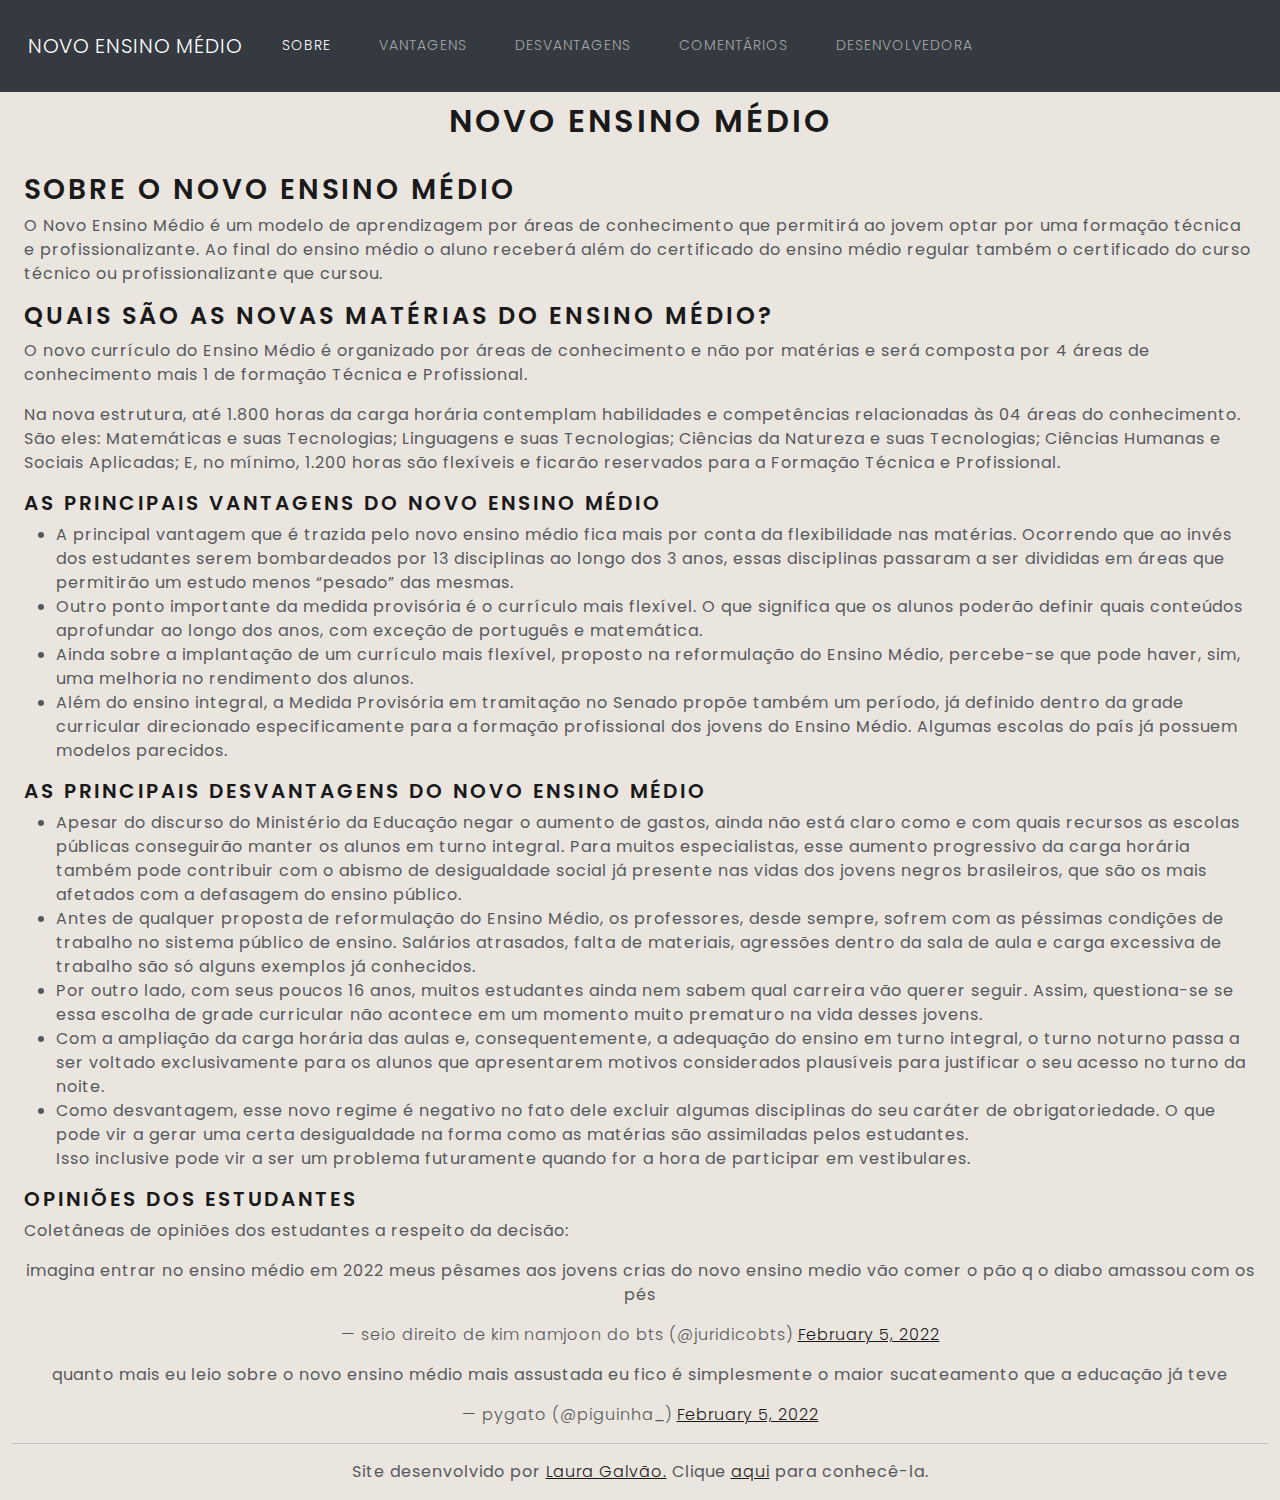
<file: index.html>
<!DOCTYPE html>
<html lang="pt-BR">

<head>
    <meta charset="UTF-8">
    <meta name="viewport" content="width=device-width, initial-scale=1.0">
    <meta http-equiv="X-UA-Compatible" content="ie=edge">
    <title>Novo Ensino Médio</title>
    <!-- Latest compiled and minified CSS -->
    <link rel="stylesheet" href="https://cdn.jsdelivr.net/npm/bootstrap@4.6.1/dist/css/bootstrap.min.css">

    <!-- jQuery library -->
    <script src="https://cdn.jsdelivr.net/npm/jquery@3.5.1/dist/jquery.slim.min.js"></script>

    <!-- Popper JS -->
    <script src="https://cdn.jsdelivr.net/npm/popper.js@1.16.1/dist/umd/popper.min.js"></script>

    <!-- Latest compiled JavaScript -->
    <script src="https://cdn.jsdelivr.net/npm/bootstrap@4.6.1/dist/js/bootstrap.bundle.min.js"></script>
    <link rel="stylesheet" href="style/bootstrap.min.css">
    <link rel="stylesheet" href="style/style.css">
    <link rel="preconnect" href="https://fonts.googleapis.com">
    <link rel="preconnect" href="https://fonts.gstatic.com" crossorigin>
    <link
        href="https://fonts.googleapis.com/css2?family=Poppins:ital,wght@0,100;0,200;0,300;0,400;0,500;0,600;0,700;0,800;0,900;1,100;1,200;1,300;1,400;1,500;1,600;1,700;1,800;1,900&display=swap"
        rel="stylesheet">
</head>

<body data-spy="scroll" data-target=".navbar">
    <nav class="navbar navbar-expand-lg navbar-dark bg-dark fixed-top">
        <div class="container-fluid">
            <a class="navbar-brand" href="#">NOVO ENSINO MÉDIO</a>
            <button class="navbar-toggler" type="button" data-bs-toggle="collapse" data-bs-target="#navbarColor02"
                aria-controls="navbarColor02" aria-expanded="false" aria-label="Toggle navigation">
                <span class="navbar-toggler-icon"></span>
            </button>

            <div class="collapse navbar-collapse" id="navbarColor02">
                <ul class="navbar-nav me-auto">
                    <li class="nav-item">
                        <a class="nav-link active" href="#sobre">Sobre
                        </a>
                    </li>
                    <li class="nav-item">
                        <a class="nav-link" href="#vantagens">Vantagens</a>
                    </li>
                    <li class="nav-item">
                        <a class="nav-link" href="#desvantagens">Desvantagens</a>
                    </li>
                    <li class="nav-item">
                        <a class="nav-link" href="#comentarios">Comentários</a>
                    </li>
                    <li class="nav-item">
                        <a class="nav-link" href="dev.html">Desenvolvedora</a>
                    </li>
                </ul>
            </div>
        </div>
    </nav>
    <div class="container-fluid" id="all">
        <div class="container-fluid">
            <h1 style="text-align: center;">NOVO ENSINO MÉDIO</h1><br>
        </div>
        <div class="container-fluid" id="sobre">
            <h2>SOBRE O NOVO ENSINO MÉDIO</h2>
            <p>O Novo Ensino Médio é um modelo de aprendizagem por áreas de conhecimento que permitirá ao jovem optar
                por uma formação técnica e profissionalizante. Ao final do ensino médio o aluno receberá além do
                certificado do ensino médio regular também o certificado do curso técnico ou profissionalizante que
                cursou.</p>
            <h3>Quais são as novas matérias do ensino médio?</h3>
            <p>O novo currículo do Ensino Médio é organizado por áreas de conhecimento e não por matérias e será
                composta por 4 áreas de conhecimento mais 1 de formação Técnica e Profissional.</p>
            <p>Na nova estrutura, até 1.800 horas da carga horária contemplam habilidades e competências relacionadas às
                04 áreas do conhecimento. São eles: Matemáticas e suas Tecnologias; Linguagens e suas Tecnologias;
                Ciências da Natureza e suas Tecnologias; Ciências Humanas e Sociais Aplicadas; E, no mínimo, 1.200 horas
                são flexíveis e ficarão reservados para a Formação Técnica e Profissional.</p>
        </div>
        <div class="container-fluid" id="vantagens">
            <h4>As principais vantagens do Novo Ensino Médio</h4>
            <ul>
                <li>A principal vantagem que é trazida pelo novo ensino médio fica mais por conta da flexibilidade nas
                    matérias. Ocorrendo que ao invés dos estudantes serem bombardeados por 13 disciplinas ao longo dos 3
                    anos, essas disciplinas passaram a ser divididas em áreas que permitirão um estudo menos “pesado”
                    das mesmas.
                </li>
                <li>Outro ponto importante da medida provisória é o currículo mais flexível. O que significa que os
                    alunos poderão definir quais conteúdos aprofundar ao longo dos anos, com exceção de português e
                    matemática.
                </li>
                <li>Ainda sobre a implantação de um currículo mais flexível, proposto na reformulação do Ensino Médio,
                    percebe-se que pode haver, sim, uma melhoria no rendimento dos alunos.</li>
                <li>Além do ensino integral, a Medida Provisória em tramitação no Senado propõe também um período, já
                    definido dentro da grade curricular direcionado especificamente para a formação profissional dos
                    jovens do Ensino Médio. Algumas escolas do país já possuem modelos parecidos.</li>
            </ul>
        </div>
        <div class="container-fluid" id="desvantagens">
            <h4>As principais desvantagens do Novo Ensino Médio</h4>
            <ul>
                <li>Apesar do discurso do Ministério da Educação negar o aumento de gastos, ainda não está claro como e
                    com quais recursos as escolas públicas conseguirão manter os alunos em turno integral. Para muitos
                    especialistas, esse aumento progressivo da carga horária também pode contribuir com o abismo de
                    desigualdade social já presente nas vidas dos jovens negros brasileiros, que são os mais afetados
                    com a defasagem do ensino público.</li>
                <li>Antes de qualquer proposta de reformulação do Ensino Médio, os professores, desde sempre, sofrem com
                    as péssimas condições de trabalho no sistema público de ensino. Salários atrasados, falta de
                    materiais, agressões dentro da sala de aula e carga excessiva de trabalho são só alguns exemplos já
                    conhecidos.
                </li>
                <li>Por outro lado, com seus poucos 16 anos, muitos estudantes ainda nem sabem qual carreira vão querer
                    seguir. Assim, questiona-se se essa escolha de grade curricular não acontece em um momento muito
                    prematuro na vida desses jovens.</li>
                <li>Com a ampliação da carga horária das aulas e, consequentemente, a adequação do ensino em turno
                    integral, o turno noturno passa a ser voltado exclusivamente para os alunos que apresentarem motivos
                    considerados plausíveis para justificar o seu acesso no turno da noite.</li>
                <li>Como desvantagem, esse novo regime é negativo no fato dele excluir algumas disciplinas do seu
                    caráter de obrigatoriedade. O que pode vir a gerar uma certa desigualdade na forma como as matérias
                    são assimiladas pelos estudantes.<br>Isso inclusive pode vir a ser um problema futuramente quando
                    for a hora de participar em vestibulares.</li>
            </ul>
        </div>
        <div class="container-fluid" id="comentarios">
            <h4>Opiniões dos estudantes</h4>
            <p>Coletâneas de opiniões dos estudantes a respeito da decisão:</p>
            <center>
                <blockquote class="twitter-tweet">
                    <p lang="pt" dir="ltr">imagina entrar no ensino médio em 2022 meus pêsames aos jovens crias do novo
                        ensino medio vão comer o pão q o diabo amassou com os pés</p>&mdash; seio direito de kim namjoon
                    do bts (@juridicobts) <a
                        href="https://twitter.com/juridicobts/status/1490104654293868544?ref_src=twsrc%5Etfw">February
                        5, 2022</a>
                </blockquote>
                <script async src="https://platform.twitter.com/widgets.js" charset="utf-8"></script>
                <blockquote class="twitter-tweet">
                    <p lang="pt" dir="ltr">quanto mais eu leio sobre o novo ensino médio mais assustada eu fico é
                        simplesmente o maior sucateamento que a educação já teve</p>&mdash; pygato (@piguinha_) <a
                        href="https://twitter.com/piguinha_/status/1490062540910604296?ref_src=twsrc%5Etfw">February 5,
                        2022</a>
                </blockquote>
                <script async src="https://platform.twitter.com/widgets.js" charset="utf-8"></script>
            </center>

        </div>
        <hr>
        <footer>
            <p style="text-align: center;">Site desenvolvido por <a href="dev.html" target="blank">Laura Galvão.</a> Clique <a href="dev.html" target="blank">aqui</a> para conhecê-la.</p>
        </footer>
    </div>
</body>

</html>
</file>
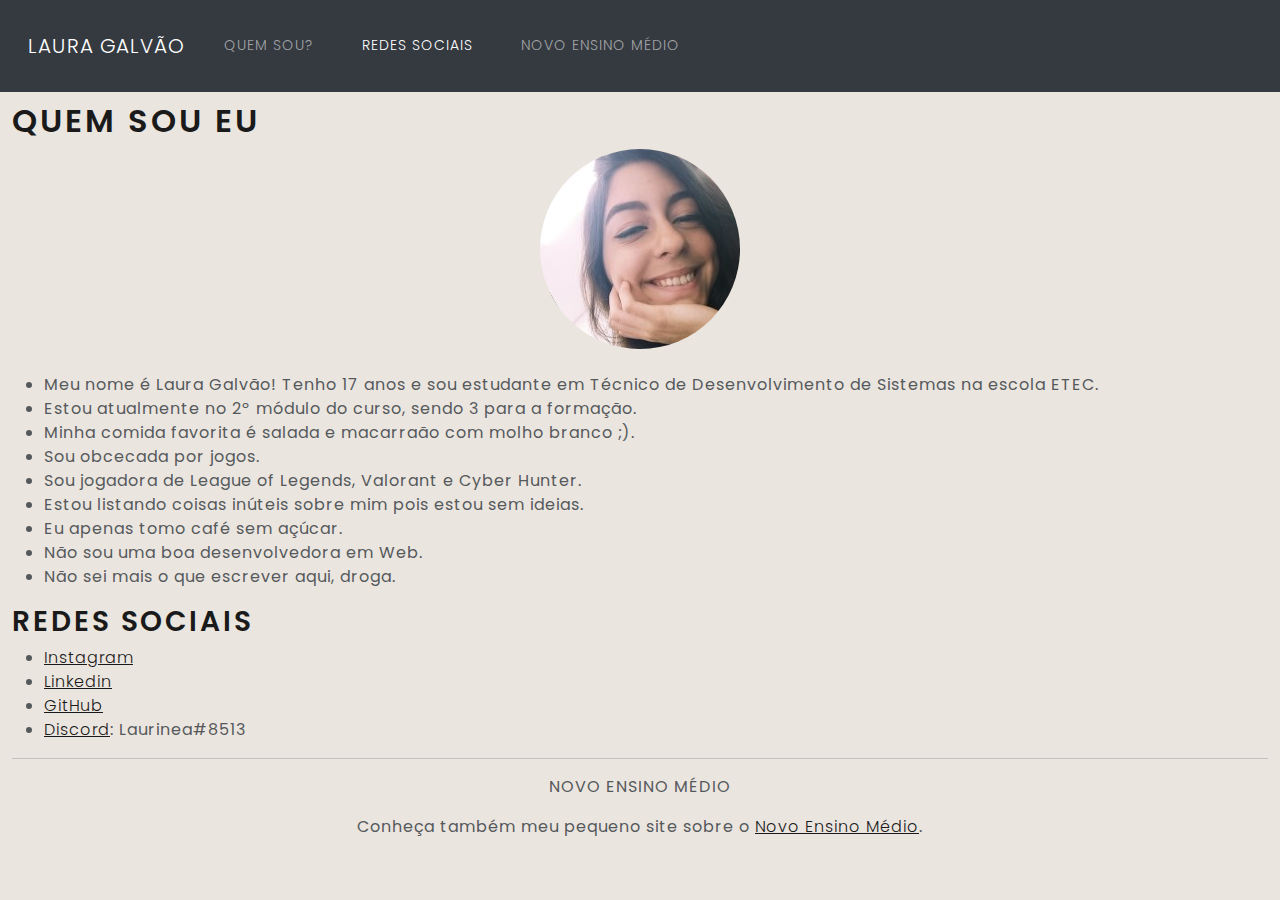
<file: dev.html>
<!DOCTYPE html>
<html lang="pt-BR">

<head>
    <meta charset="UTF-8">
    <meta name="viewport" content="width=device-width, initial-scale=1.0">
    <meta http-equiv="X-UA-Compatible" content="ie=edge">
    <title>Dev. Laura Galvão</title>
    <!-- Latest compiled and minified CSS -->
    <link rel="stylesheet" href="https://cdn.jsdelivr.net/npm/bootstrap@4.6.1/dist/css/bootstrap.min.css">

    <!-- jQuery library -->
    <script src="https://cdn.jsdelivr.net/npm/jquery@3.5.1/dist/jquery.slim.min.js"></script>

    <!-- Popper JS -->
    <script src="https://cdn.jsdelivr.net/npm/popper.js@1.16.1/dist/umd/popper.min.js"></script>

    <!-- Latest compiled JavaScript -->
    <script src="https://cdn.jsdelivr.net/npm/bootstrap@4.6.1/dist/js/bootstrap.bundle.min.js"></script>
    <link rel="stylesheet" href="style/bootstrap.min.css">
    <link rel="stylesheet" href="style/style.css">
    <link rel="preconnect" href="https://fonts.googleapis.com">
    <link rel="preconnect" href="https://fonts.gstatic.com" crossorigin>
    <link
        href="https://fonts.googleapis.com/css2?family=Poppins:ital,wght@0,100;0,200;0,300;0,400;0,500;0,600;0,700;0,800;0,900;1,100;1,200;1,300;1,400;1,500;1,600;1,700;1,800;1,900&display=swap"
        rel="stylesheet">
</head>

<body>

    <body data-spy="scroll" data-target=".navbar">
        <nav class="navbar navbar-expand-lg navbar-dark bg-dark fixed-top">
            <div class="container-fluid">
                <a class="navbar-brand" href="#">LAURA GALVÃO</a>
                <button class="navbar-toggler" type="button" data-bs-toggle="collapse" data-bs-target="#navbarColor02"
                    aria-controls="navbarColor02" aria-expanded="false" aria-label="Toggle navigation">
                </button>

                <div class="collapse navbar-collapse" id="navbarColor02">
                    <ul class="navbar-nav me-auto">
                        <li class="nav-item">
                            <a class="nav-link active" href="#quem">Quem sou?
                            </a>
                        </li>
                        <li class="nav-item">
                            <a class="nav-link" href="#redes">REDES SOCIAIS</a>
                        </li>
                        <li class="nav-item">
                            <a class="nav-link" href="index.html" href="#novoem">NOVO ENSINO MÉDIO</a>
                        </li>
                    </ul>
                </div>
            </div>
        </nav>
        <div class="container-fluid" id="all">
            <div id="quem">
                <h1>Quem sou eu</h1>
                <img src="img/eu.jpg" id="eu" style="border-radius: 50%;"><br>
                <ul>
                    <li>Meu nome é Laura Galvão! Tenho 17 anos e sou estudante em Técnico de Desenvolvimento de Sistemas
                        na escola ETEC.</li>
                    <li>Estou atualmente no 2º módulo do curso, sendo 3 para a formação.</li>
                    <li>Minha comida favorita é salada e macarraão com molho branco ;).</li>
                    <li>Sou obcecada por jogos.</li>
                    <li>Sou jogadora de League of Legends, Valorant e Cyber Hunter.</li>
                    <li>Estou listando coisas inúteis sobre mim pois estou sem ideias.</li>
                    <li>Eu apenas tomo café sem açúcar.</li>
                    <li>Não sou uma boa desenvolvedora em Web.</li>
                    <li>Não sei mais o que escrever aqui, droga.</li>
                </ul>
            </div>
            <div id="redes">
                <h2>Redes sociais</h2>
                <ul>
                    <li><a href="instagram.com/heeygalvao">Instagram</a></li>
                    <li><a href="https://github.com/heeygalvao">Linkedin</a></li>
                    <li><a href="https://github.com/heeygalvao">GitHub</a></li>
                    <li><a href="https://discord.com/">Discord</a>: Laurinea#8513</li>
                </ul>
            </div>
            <hr>
            <footer>
                <center>
                    <p>NOVO ENSINO MÉDIO</p>
                    <p>Conheça também meu pequeno site sobre o <a href="index.html">Novo Ensino Médio</a>.</p>
                </center>
            </footer>
        </div>
    </body>

</html>
</file>
<file: style/style.css>
* {
    font-family: 'Poppins', sans-serif;
    font-weight: 300;
}

body {
    background-color: #EBE5DF;
    position: relative;
}

nav {
    margin-bottom: 20px;
}

p,
li {
    font-weight: 400;
}

#procura {
    border-radius: 3px;
}

#all {
    padding-top: 8%;
}

button {
    height: 38px;
}

#eu {
    display: block;
    margin: auto;
}
</file>
